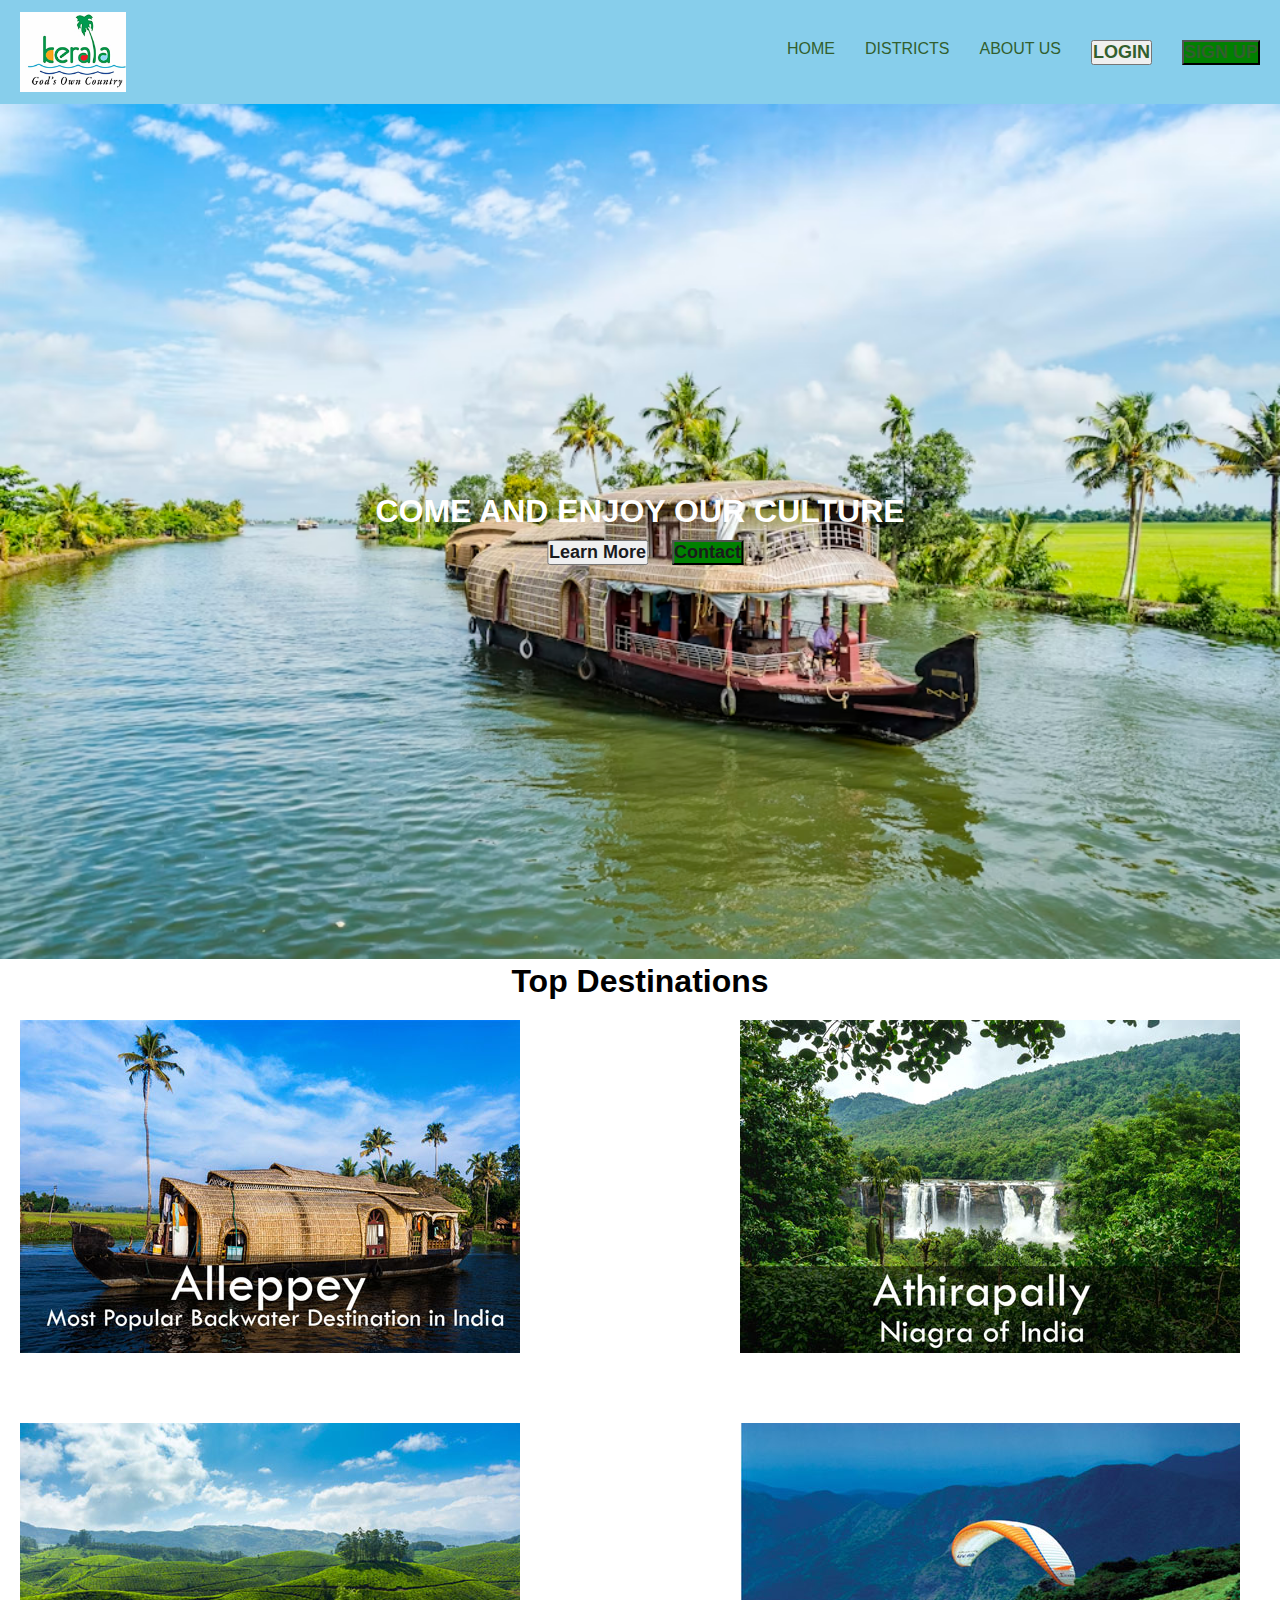
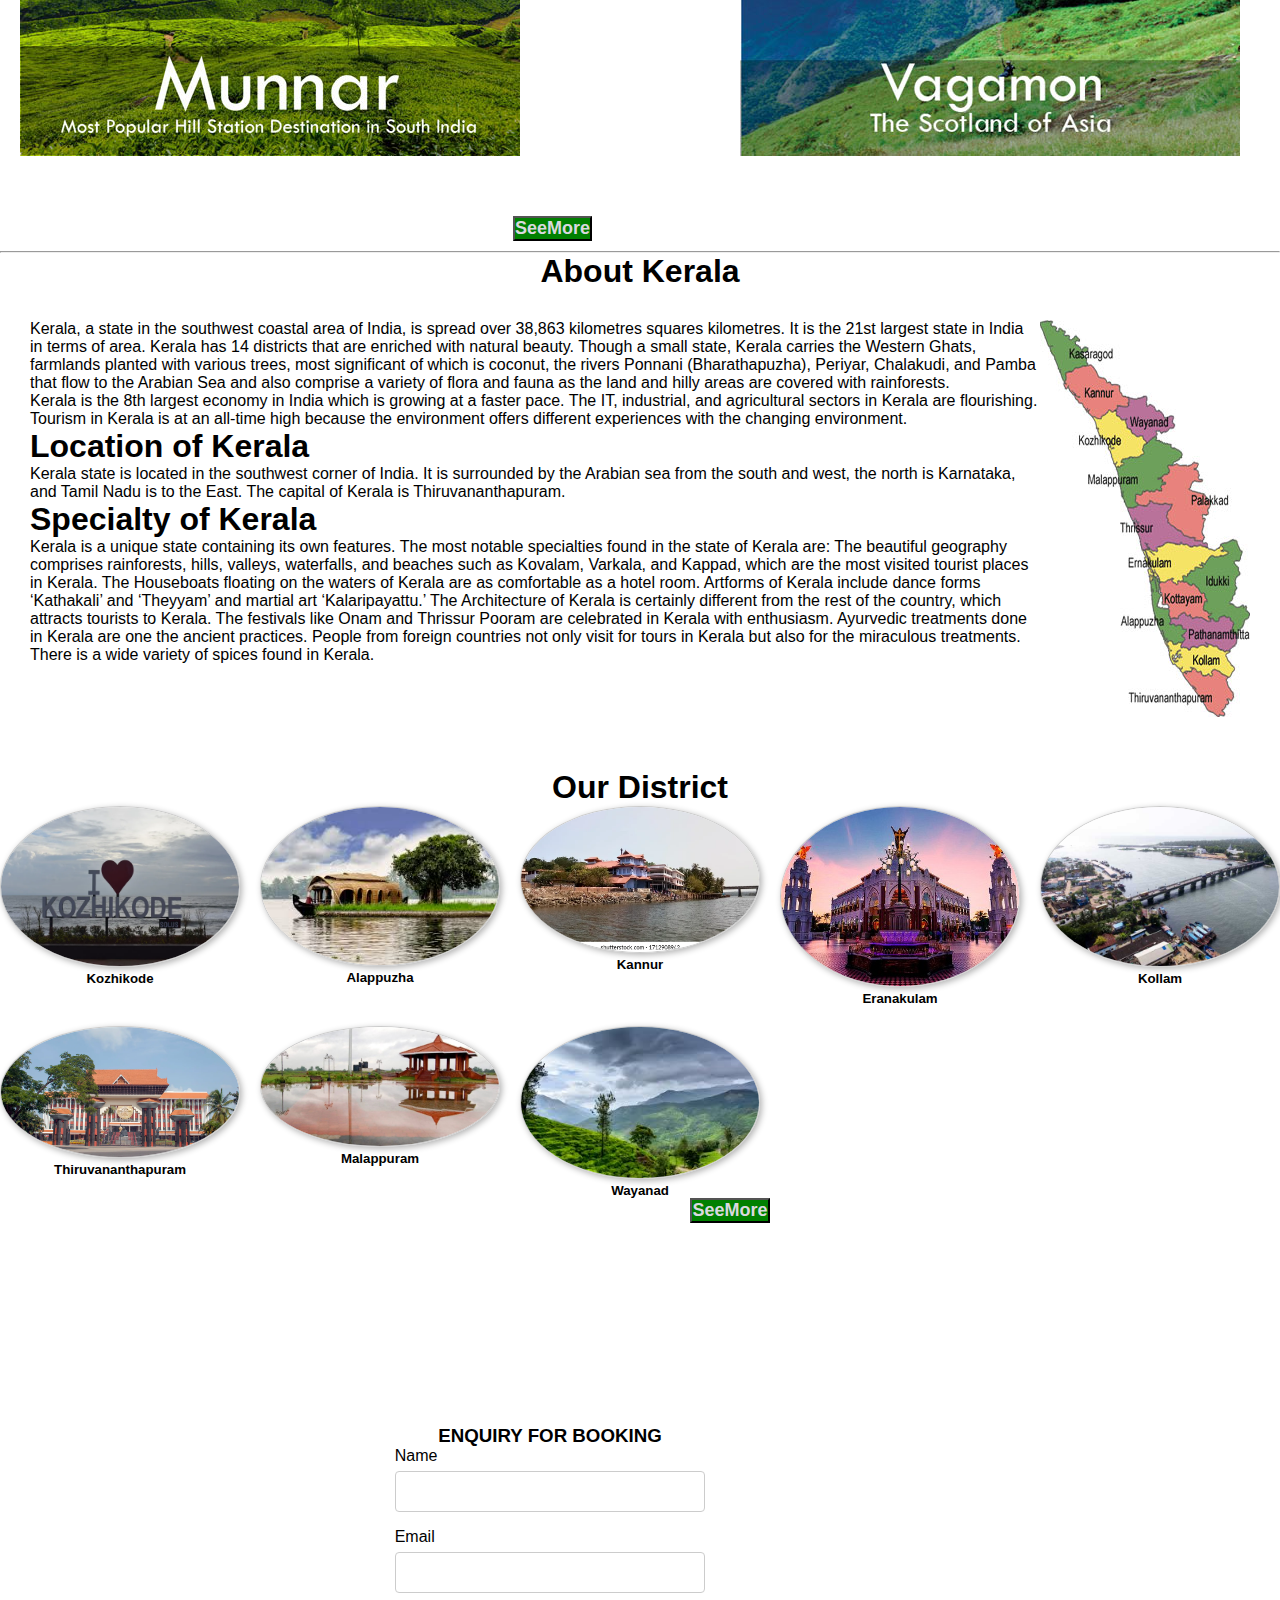
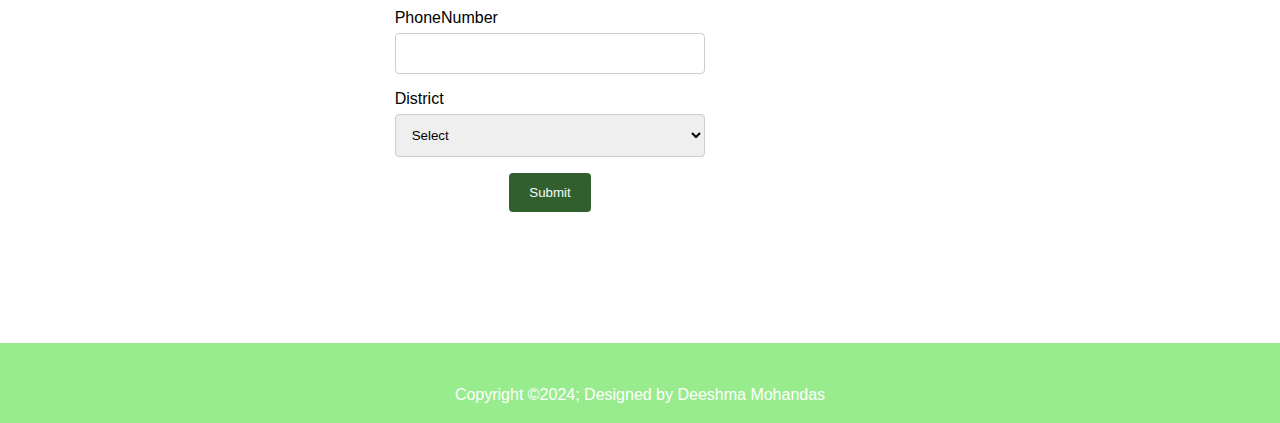
<file: index.html>
<!DOCTYPE html>
<html lang="en">
<head>
    <meta charset="UTF-8">
    <meta name="viewport" content="width=device-width, initial-scale=1.0">
    <title>Kerala Tourism</title>
    <link rel="stylesheet" href="styles.css">
    <link rel="stylesheet" href="https://cdnjs.cloudflare.com/ajax/libs/font-awesome/6.6.0/css/all.min.css" integrity="sha512-Kc323vGBEqzTmouAECnVceyQqyqdsSiqLQISBL29aUW4U/M7pSPA/gEUZQqv1cwx4OnYxTxve5UMg5GT6L4JJg==" crossorigin="anonymous" referrerpolicy="no-referrer" />
</head>
<body>
    <main>
        <header>
            <nav class="navbar navbar-expand-md">
            <ul class="nav-bar">
                
                <li class="logo"><a href="#"><img src="./Images/logo.png" alt="logo"></a></li>
                <input type="checkbox" id="check">
                <span class="menu">
                    <li ><a href="#">Home</a></li>
                    <li ><a href="districts.html" >Districts</a></li>
                    <li ><a href="#" >About Us</a></li>
                    <li class="nav-link" ><button> <a href="#">Login</a></button></li>
                    <li class="nav-link"> <button class="nav-paras1"> <a href="#">Sign Up</a></button></li>
                    <label for="check" class="close-menu"><i class="fas fa-times"></i></label>
                </span>
                <label for="check" class="open-menu"><i class="fas fa-bars"></i></label>
            </ul>
              </nav>
             
                    <!-- <div class="logo"><a href="#">Kerala Tourism</a></div>
                     <input type="checkbox" id="check">
                     <div> <img  class="logo" src="./Images/logo1"></div>
                     <nav>
                    <ul class="nav-links">
                       
                        <li class="nav-link"><a href="#">Home</a></li>
                        <li class="nav-link"><a href="#" >Districts</a></li>
                        <li class="nav-link"><a href="#" >About Us</a></li>
                        <li class="nav-link"><button> <a href="#">Login</a></button></li>
                        <li class="nav-link"> <button class="nav-paras1"> <a href="#">Sign Up</a></button></li>
                       <label for="check" class="close-menu"><i class="fas fa-times"></i></label>
                   
                    </ul>
                    <div class="menu-icon">

                    </div>
                </div>

              </nav>
                   
               
                   
                </ul>
              

            </nav>
             <label class="menu-select">&#x2630;</label> 
          
           
          -->
        
       
        </header>
        
            <div class="banner-card">
                <img src="./Images/Background3.avif" alt="background" width="100%" >
                <div class="banner-text">
                    
                    <h1>COME AND ENJOY OUR CULTURE</h1>
                    <ul class="nav-para">
                    
                <li class="nav-paras"><button> <a href="#">Learn More</a></button></li>
                <li class="nav-paras"> <button class="nav-paras1"> <a href="#">Contact</a></button></li>
            </ul>
                
                </div>

                
                
            </div>
           
            
            
       
    </main>
    <section>
<center>       
        <h1>Top Destinations</h1>
    </center> 
   <div class="grid-container">
    <div class="grid-container">
        <img src="./Images/alleppey-tourist-places-to-visit-in-kerala.jpg" alt="alleppey-tourist-places-to-visit-in-kerala">
    </div>
    <div class="grid-container">
        <img src="./Images/athirapally-waterfall-places-to-visit-in-kerala.jpg" alt="athirapally-waterfall-places-to-visit-in-kerala">
    </div>
    <div class="grid-container">
        <img src="./Images/munnar-hillstation-places-to-visit-in-kerala.jpg" alt="munnar-hillstation-places-to-visit-in-kerala" >
    </div>
    <div class="grid-container">
         <img src="./Images/vagamon-the-green-grass-place-to-visit-in-kerala.jpg" alt="vagamon-the-green-grass-place-to-visit-in-kerala">
    </div>
   
    <ul class="nav-see">
    <li class="nav-see1"> <button class="nav-paras1"> <a href="#">SeeMore</a></button></li>

</ul>

   </div>
       
    </section>
 
    <hr>
    <section>
        <center>
            <h1>About Kerala</h1>
        </center>
        <!-- kerala map image -->
         <div class="Des_Kerala">
            
            <div class="des">

                <p>
                    Kerala, a state in the southwest coastal area of India, is spread over 38,863 kilometres squares kilometres. It is the 21st largest state in India in terms of area. Kerala has 14 districts that are enriched with natural beauty. Though a small state, Kerala carries the Western Ghats, farmlands planted with various trees, most significant of which is coconut, the rivers Ponnani (Bharathapuzha), Periyar, Chalakudi, and Pamba that flow to the Arabian Sea and also comprise a variety of flora and fauna as the land and hilly areas are covered with rainforests.
                </p>
            <p>
                Kerala is the 8th largest economy in India which is growing at a faster pace. The IT, industrial, and agricultural sectors in Kerala are flourishing. Tourism in Kerala is at an all-time high because the environment offers different experiences with the changing environment. 
            </p>
            <h1>Location of Kerala</h1>
            <p>Kerala state is located in the southwest corner of India. It is surrounded by the Arabian sea from the south and west, the north is Karnataka, and Tamil Nadu is to the East. The capital of Kerala is Thiruvananthapuram.</p>
            <h1>Specialty of Kerala</h1>
            <p>Kerala is a unique state containing its own features. The most notable specialties found in the state of Kerala are:

                The beautiful geography comprises rainforests, hills, valleys, waterfalls, and beaches such as Kovalam, Varkala, and Kappad, which are the most visited tourist places in Kerala.
                The Houseboats floating on the waters of Kerala are as comfortable as a hotel room.
                Artforms of Kerala include dance forms ‘Kathakali’ and ‘Theyyam’ and martial art ‘Kalaripayattu.’
                The Architecture of Kerala is certainly different from the rest of the country, which attracts tourists to Kerala.
                The festivals like Onam and Thrissur Pooram are celebrated in Kerala with enthusiasm.
                Ayurvedic treatments done in Kerala are one the ancient practices. People from foreign countries not only visit for tours in Kerala but also for the miraculous treatments.
                There is a wide variety of spices found in Kerala.</p>
            </div>
            <div>
                <img src="./Images/1477384304_kerala-district-wise-map.jpg" alt="Kerala Map">
            </div>
            
         
        
        
         </div>
   
    </section>

    <br>
     <section>
        <center>

        
            <h1>Our District</h1>
        </center>
        <div class="Dis_Grid">
        <div class="grids">
            <a href="kozhikode.html"> <img src="./Images/kozhikode.webp" alt="Kozhikode"> </a>
           
            <h5>Kozhikode</h5>
        </div>
            
            
      
        <div class="grids">
<img src="./Images/alappuzha.jfif" alt="alappuzha">
<h5>Alappuzha</h5>
        </div>
       
        <div class="grids">
            <img  src="./Images/kannur.webp" alt="Kannur">
            <h5>Kannur</h5>
        </div>
            
       
        <div class="grids">
            <img  src="./Images/eranakulam.jpg" alt="Ernakulam">
            <h5>Eranakulam</h5>
      </div>
      <div class="grids">
            <img  src="./Images/kollam.jpg" alt="kollam">
       <h5>Kollam</h5>
      </div>
      <div class="grids">
            <img src="./Images/Thiruvananthapuram.webp" alt="Thiruvananthapuram">
       <h5>Thiruvananthapuram</h5>
      </div>
      <div class="grids">
            <img src="./Images/malappuram.jpg" alt="malappuram">
       <h5>Malappuram</h5>
      </div>
      <div class="grids">
            <img src="./Images/wayanad.jfif" alt="wayanad">
       <h5>Wayanad</h5>

       <ul class="nav-see">
        <li class="nav-see1"> <button class="nav-paras1"> <a href="#">SeeMore</a></button></li>
    
    </ul>
      </div>
        <!-- <ol>
            <li><a href="#">Thiruvananthapuram</a></li>
            <li><a href="#">Kollam</a></li>
            <li><a href="#">Pathanamthitta</a></li>
            <li><a href="#">Kottayam</a></li>
            <li><a href="#">Idukki</a></li>
            <li><a href="#">Ernakulam</a></li>
            <li><a href="#">Thrissur</a></li>
            <li><a href="#">Palakkad</a></li>
            <li><a href="#">Malappuram</a></li>
            <li><a href="#">Wayanad</a></li>
            <li><a href="#">Kannur</a></li>
            <li><a href="#">Kasaragod</a></li>
            <li><a href="#">Kozhikode</a></li>
            


        </ol> -->
    </div>
    </section>

<div class="container">
     <form action="">
        <Center>
        <h3>ENQUIRY FOR BOOKING</h3>
    </Center>
        <label for="name">Name</label>
        <input type="text" name="Name" id="Name" required>
        <br>
        <label for="email">Email</label>
        <input type="email" name="email" id="email" required>
        <br>
        <label for="phone">PhoneNumber</label>
        <input type="tel" name="PhoneNumber" id="PhoneNumber" pattern="[0-9]{3}-[0-9]{2}-[0-9]{3}">
        <br>
        <label for="district">District</label>
        <select name="District the District" id="">
            <option value="">Select</option>
            <option value="">Thiruvananthapuram</option>
            <option value="">Kollam</option>
            <option value="">Pathanamthitta</option>
            <option value="">Kottayam</option>
             <option value="">Idukki</option>
            <option value="">Ernakulam</option>
            <option value="">Thrissur</option>
            <option value="">Palakkad</option>
            <option value="">Malappuram</option>
            <option value="">Wayanad</option>
            <option value="">Kannur</option>
            <option value="">Kasaragod</option>
            <option value="">Kozhikode</option>

        </select> 
        <br>
    <!-- <button>Submit</button>  -->
     <center>
     <input type="submit">
    </center>
    </form> 
</div>
<section>
 <footer>

        <div>
            <p>Copyright &copy;2024; Designed by Deeshma Mohandas</p>
        </div>

</footer>
</section>
</body>
</html>
</file>
<file: styles.css>
*{
   box-sizing: border-box;
    text-decoration: none;
    margin: 0;
    padding: 0;

    
    
 }
 
 body{
   font-family: "Poppins",sans-serif;
 }
 
 .nav-bar{
   width: 100%;
   display: flex;
   justify-content: space-between;
   align-items: center;
   list-style: none;
   position: relative;
   background-color: var();
   padding: 12px 20px;
 }
 
 .menu{
   display: flex;
 }
 .menu li{padding-left: 30px;}
 .menu li a{display: inline-block;
text-decoration: none;
color: #325f2e;
text-align: center;
transition: 0.15s ease-in-out;
position: relative;
text-transform: uppercase;

}
.menu li a ::after{
   content: "";
   position: absolute;
   bottom: 0;
   left: 0;
   width: 100%;
   height: 1px;
   background-color: aqua;
   transition: 0.15s ease-in-out;
}
.menu li a :hover:after{
   width: 100%;

}
.open-menu,.close-menu{
   position: absolute;
   color: #325f2e;
   cursor: pointer;
   font-size: 1.5rem;
   display: none;
}
.open-menu{
   top:50%;
   right:20px;
   transform: translate(-50%);
}
.close-menu{
   top:20px;
   right: 20px;
}
#check{

   display: none;
}
@media(max-width:610px){
   .menu{
      flex-direction: column;
      align-items: center;
      justify-content: center;
      width: 80%;
      height: 100vh;
      position: fixed;
      top:0;
      right: -100%;
      z-index: 100;
      background-color: #f2f2f7;
      transition: all 0.2s ease-in-out;
   }
   .menu li{
      margin-top: 40px;
   }
   .menu li a{
      padding: 10px;
   }
   .open-menu,.close-menu{
      display: block;
   }
   #check:checked ~.menu{right: 0;}
}

.nav-link{
   list-style-type:none;
   border-radius: 50%;


}
.nav-link a{
   text-decoration: none;
   color: #1d1944;
   
     font-size: 18px;font-weight: bold;
    
}
* header
 {
   
   
    background-color: skyblue;
    
 } 
 /* header
 {
    display: flex;
    justify-content: space-between;
    padding: 10px;
    align-items: center;
   
    background-color: rgb(65, 194, 245);
    
 } 
 /* .nav-links{
    display: flex;


    gap: 1.5rem;
    margin-left: 10px;
    padding: 10px;
    align-items: center;

 }
  .nav-link{
    list-style-type:none;


 }
 .nav-link a{
    text-decoration: none;
    color: #1d1944;
    
      font-size: 18px;font-weight: bold;
     
 }
 .menu{
   display: flex;
   
 }
 .menu li{
   padding-left: 30px;

 }
 .menu li a{
   display: inline-block;
   text-decoration: none;
   text-align: center;
   transition: 0.15s ease-in-out;
   position: relative;
   text-transform: uppercase;
 }
 .menu li a::after{
   content: "";
   position: absolute;
   bottom: 0;
   left: 0;
   width: 100%;
   height: 1px;
   transition: 0.15s ease-in-out;
 }
 .menu li a:hover:after{width: 100%;

 }
 .open-menu,.close-menu{
   position: absolute;
   cursor: pointer;
   font-size: 1.5rem;
   display: none;
 }
.open-menu{
   top:50%;
   right: 20px;
   transform: translateY(-50%);

}
.close-menu{
   top: 20px;
   right: 20px;
}
#check{
   display: none;
} */
/* @media(max-width:610px){
   .menu{
      flex-direction: column;
      align-items: center;
      justify-content: center;
      width: 80%;
      height: 100vh;
      position: fixed;
      top: 0;
      right: -100%;
      z-index: 100;
      transition: all 0.2s ease-in-out;
   }
}
.menu li {margin-top: 40px;
}
.menu li a{padding: 10px;}
.open-menu,.close-menu{
   display: block;

}
#check:checked ~.menu{right: 0;}
 button
 {
    background-color:white;   
    border-radius: 20%;
    border-color:rgb(30, 92, 24);

 } */
 button a{
    color: white;font-weight: bold;font-size: 5px;
   

 }
 .logo{
    border-radius: 50%;
    height: 80px;
 }
 .logo img{
   height: 80px;
 }
 .nav-para{
    display: flex;
    justify-content: center;
    gap: 1.5rem;
    margin-left: 10px;
    padding: 10px;
    align-items: center;

 }
 .nav-see{
    display: flex;
    justify-content: center;
    gap: 1.5rem;
    margin-left: 75%;

 
 }
 .nav-see1{
    list-style-type:none;
    background-color: green;
    background: green;
    
 }
 .nav-paras{
    list-style-type:none;


 }
 .nav-paras1{
    list-style-type:none;
    background-color: green;
    background: green;
    
    
   


 }
 .nav-para a{
    text-decoration: none;
    color: #1b1b1d;
    
      font-size: 18px;font-weight: bold;
     
 }
 .nav-see a{
    text-decoration: none;
    color: #d9d9df;
    
      font-size: 18px;font-weight: bold;
      
     
 }
 .grid-container {
    display: grid;
    gap: 50px 100px;
    grid-template-columns: repeat(1,1fr) ;
    align-items: center;
    
    padding: 10px;
  }
 
 
 
.banner-card
{
    position: relative;
    
    
}
.banner-card img
{
    max-width:100%;
    height:auto;

    /* background-image: url(/Background3.avif); */
}
.banner-text

{position:absolute;
   top: 0;
    padding: 10px;
    color: white;
    left: 50%;
    top: 50%;
    transform: translate(-50%,-50%);
    font-weight: 100;
    flex-direction: row;
    

}
.Des_Kerala
{
    display: flex;
    background-color: white;
    padding: 30px;
    
}


.des{
    flex: 1;
    
}



.Dis_Grid{
    display: grid;
   grid-template-columns: repeat(auto-fill, minmax(200px, 1fr)); 
  
  grid-gap: 20px;
  align-items: stretch;
}
.grids img{
    border: 1px solid #ccc;
    box-shadow: 2px 2px 6px 0px  rgba(0,0,0,0.3);
    max-width: 100%;
    border-radius: 50%;
}
.grids h5
{
    text-align: center;
}
/* .Dis_Grid img {
    border: 1px solid #ccc;
    box-shadow: 2px 2px 6px 0px  rgba(0,0,0,0.3);
    max-width: 100%;
    border-radius: 50%;

  } */

.container {
    display: flex;
    justify-content: center;
  border-radius: 5px;
  background-color :white;
  padding: 20px;
  width: 500px;
  position: absolute;
  transform: translate(300px, 179px);
  box-sizing: border-box; 
  border: solid white;
}
input[type=text],input[type=tel],input[type=email], select, textarea {
  width: 100%; /* Full width */
  padding: 12px; /* Some padding */ 
  border: 1px solid #ccc; /* Gray border */
  border-radius: 4px; /* Rounded borders */
  box-sizing: border-box; /* Make sure that padding and width stays in place */
  margin-top: 6px; /* Add a top margin */
  margin-bottom: 16px; /* Bottom margin */
  resize: vertical /* Allow the user to vertically resize the textarea (not horizontally) */
}

/* Style the submit button with a specific background color etc */
input[type=submit] {
  background-color: #325f2e;
  color: rgb(244, 251, 253);
  padding: 12px 20px;
  border: none;
  border-radius: 4px;
  cursor: pointer;
  text-align: center;
  
}

footer {
  text-align: center;
  
  padding: 3px;
  background-color: rgb(152, 236, 141);
  color: white;
  position: absolute;
  height: 80px;
  width: 100%;
  align-items: flex-end;
  margin-top: 45rem;
  
}
footer p{
   padding-top: 40px;
}
/* .menu-select{
   margin-left: auto;
    display: none;
} */
.mobile-nav{
   position: fixed;
   top: 0;
   right: 0;
   background: #1d1944;
   height: 100vh;
   
}
.mobile-nav ul{
   padding: 1rem 2rem;
   margin: 0;
}
.mobile-nav ul li{
   padding: .5rem 0;
}


/* @media only screen and (min-width: 768px) {
   header{
      overflow: hidden;
  background-color: #8fb8ec;
  position: fixed;
 
   }

} */

/* @media only screen and (max-width: 765px) {
   header{
      overflow: hidden;
  background-color: #333;
  position: relative;
  display: none;
   }
 }
 @media only screen and (max-width: 765px) {
   .nav-links{
     
  display: none;
   }
 } */
 /* @media only screen and (max-width: 765px) {
   .nav-link a{
      color: white;
      padding: 14px 16px;
      text-decoration: none;
      font-size: 17px;
      display: block;
   }
 }
 @media only screen and (max-width: 765px) {
   .header a.icon {
      background: black;
      display: block;
      position: absolute;
      right: 0;
      top: 0;
    }
 } */
 @media only screen and (min-width: 768px) {
 .grid-container {
   display: grid;
   gap: 50px 100px;
   grid-template-columns: repeat(2,1fr);
   align-items: center;
   
   padding: 10px;
 }

 
}
@media only screen and (min-width: 768px) {
.container {
   display: flex;
   justify-content: center;
 border-radius: 5px;
 background-color :white;
 padding: 20px;
 border: solid white;
 width: 500px;
 position: absolute;
 transform: translate(300px, 179px);
 box-sizing: border-box; 
 
}
}

/* @media only screen and (max-width: 660px) {
   .menu-select{
      margin-left: auto;
      
      display:block;
   }
    */

}
</file>
